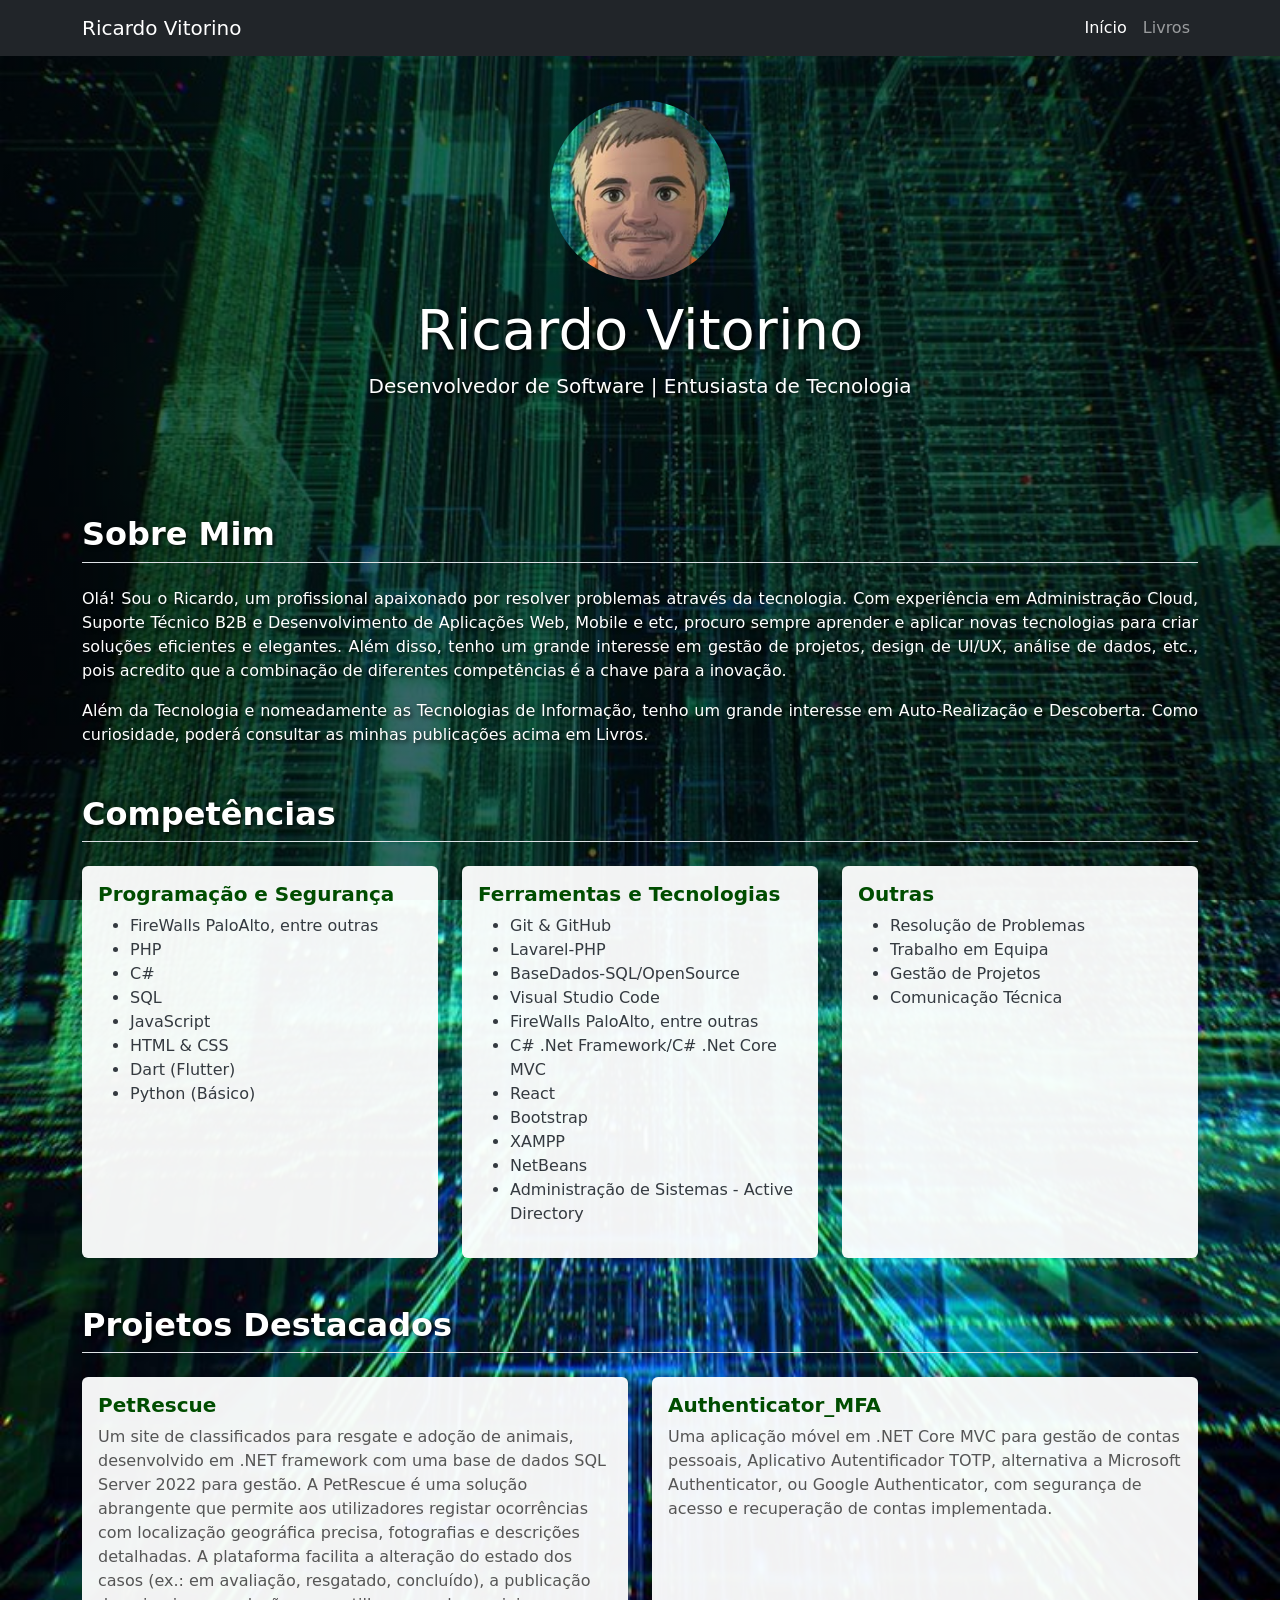
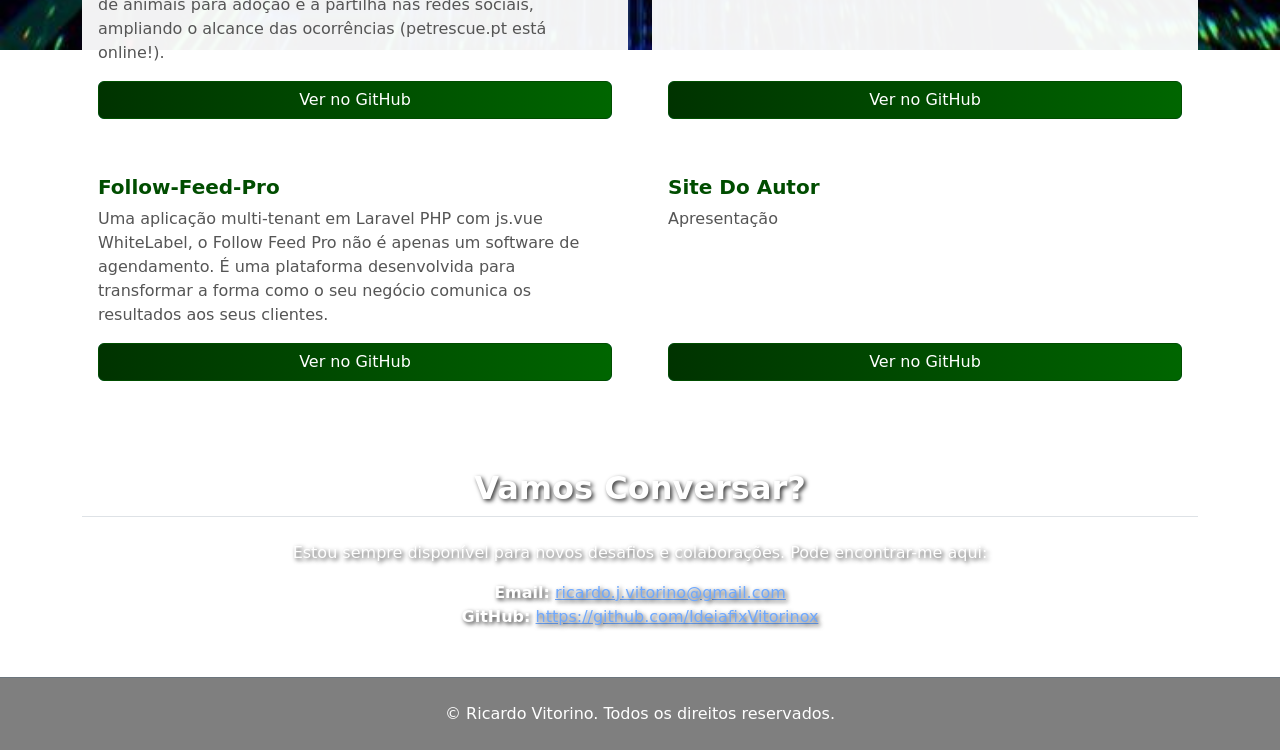
<file: index.html>
<!DOCTYPE html>
<html lang="pt">
<head>
    <meta charset="UTF-8">
    <meta name="viewport" content="width=device-width, initial-scale=1.0">
    <title>Ricardo Vitorino - Portfólio</title>
    <!-- Inclui o Bootstrap via CDN (que estaria no header.php) -->
    <link href="https://cdn.jsdelivr.net/npm/bootstrap@5.3.0/dist/css/bootstrap.min.css" rel="stylesheet">
    <link rel="stylesheet" href="style.css">
</head>
<body>

    <nav class="navbar navbar-expand-lg navbar-dark bg-dark fixed-top">
        <div class="container">
            <a class="navbar-brand" href="index.html">Ricardo Vitorino</a>
            <div class="navbar-nav ms-auto">
                <a class="nav-link active" href="index.html">Início</a>
                <a class="nav-link" href="livros.html">Livros</a>
            </div>
        </div>
    </nav>

    <!-- ============================================ -->
    <!-- CABEÇALHO COM IMAGEM E TÍTULO                -->
    <!-- ============================================ -->
    <header class="text-center" style="padding-top: 100px; padding-bottom: 50px;">
        <div class="container">
            <img src="imagens/foto.jpg" class="img-fluid rounded-circle mb-3" alt="Foto de Ricardo Vitorino" style="width: 180px; height: 180px; object-fit: cover;">
            <h1 class="display-4">Ricardo Vitorino</h1>
            <p class="lead">Desenvolvedor de Software | Entusiasta de Tecnologia</p>
        </div>
    </header>

    <!-- ============================================ -->
    <!-- CONTEÚDO PRINCIPAL DA PÁGINA                 -->
    <!-- ============================================ -->
    <main class="container my-5">

        <!-- Secção "Sobre Mim" -->
        <section id="sobre" class="mb-5">
            <h2 class="border-bottom pb-2 mb-4">Sobre Mim</h2>
            <p class="text-justify">
                Olá! Sou o Ricardo, um profissional apaixonado por resolver problemas através da tecnologia. Com experiência em Administração Cloud, Suporte Técnico B2B e Desenvolvimento de Aplicações Web, Mobile e etc, procuro sempre aprender e aplicar novas tecnologias para criar soluções eficientes e elegantes. Além disso, tenho um grande interesse em gestão de projetos, design de UI/UX, análise de dados, etc., pois acredito que a combinação de diferentes competências é a chave para a inovação.
            </p>
            <p class="text-justify">
                Além da Tecnologia e nomeadamente as Tecnologias de Informação, tenho um grande interesse em Auto-Realização e Descoberta. Como curiosidade, poderá consultar as minhas publicações acima em Livros.
            </p>
        </section>

        <!-- Secção "Competências" -->
        <section id="competencias" class="mb-5">
            <h2 class="border-bottom pb-2 mb-4">Competências</h2>
            <div class="row">
                <!-- Coluna de Programação -->
                <div class="col-md-4">
                    <div class="card h-100">
                        <div class="card-body">
                            <h5 class="card-title">Programação e Segurança</h5>
                            <ul>
                                <li>FireWalls PaloAlto, entre outras</li>
                                <li>PHP</li>
                                <li>C#</li>
                                <li>SQL</li>
                                <li>JavaScript</li>
                                <li>HTML & CSS</li>
                                <li>Dart (Flutter)</li>
                                <li>Python (Básico)</li>
                            </ul>
                        </div>
                    </div>
                </div>
                <!-- Coluna de Ferramentas e Tecnologias -->
                <div class="col-md-4">
                    <div class="card h-100">
                        <div class="card-body">
                            <h5 class="card-title">Ferramentas e Tecnologias</h5>
                            <ul>
                                <li>Git & GitHub</li>
                                <li>Lavarel-PHP</li>
                                <li>BaseDados-SQL/OpenSource</li>
                                <li>Visual Studio Code</li>
                                <li>FireWalls PaloAlto, entre outras</li>
                                <li>C# .Net Framework/C# .Net Core MVC</li>
                                <li>React</li>
                                <li>Bootstrap</li>
                                <li>XAMPP</li>
                                <li>NetBeans</li>
                                <li>Administração de Sistemas - Active Directory</li>
                            </ul>
                        </div>
                    </div>
                </div>
                <!-- Coluna de Outras Competências -->
                <div class="col-md-4">
                     <div class="card h-100">
                        <div class="card-body">
                            <h5 class="card-title">Outras</h5>
                            <ul>
                                <li>Resolução de Problemas</li>
                                <li>Trabalho em Equipa</li>
                                <li>Gestão de Projetos</li>
                                <li>Comunicação Técnica</li>
                            </ul>
                        </div>
                    </div>
                </div>
            </div>
        </section>

        <!-- Secção "Projetos" -->
        <section id="projetos" class="mb-5">
            <h2 class="border-bottom pb-2 mb-4">Projetos Destacados</h2>
            <div class="row">

                <!-- Projeto 1: PetRescue -->
                <div class="col-md-6 mb-4">
                    <div class="card h-100">
                        <div class="card-body d-flex flex-column">
                            <h5 class="card-title">PetRescue</h5>
                            <p class="card-text flex-grow-1">Um site de classificados para resgate e adoção de animais, desenvolvido em .NET framework com uma base de dados SQL Server 2022 para gestão. A PetRescue é uma solução abrangente que permite aos utilizadores registar ocorrências com localização geográfica precisa, fotografias e descrições detalhadas. A plataforma facilita a alteração do estado dos casos (ex.: em avaliação, resgatado, concluído), a publicação de animais para adoção e a partilha nas redes sociais, ampliando o alcance das ocorrências (petrescue.pt está online!).</p>
                            <a href="https://github.com/IdeiafixVitorinox/PetRescue" target="_blank" class="btn btn-primary mt-auto">
                                Ver no GitHub
                            </a>
                        </div>
                    </div>
                </div>

                <!-- Projeto 2: Authenticator_MFA -->
                <div class="col-md-6 mb-4">
                    <div class="card h-100">
                        <div class="card-body d-flex flex-column">
                            <h5 class="card-title">Authenticator_MFA</h5>
                            <p class="card-text flex-grow-1">Uma aplicação móvel em .NET Core MVC para gestão de contas pessoais, Aplicativo Autentificador TOTP, alternativa a Microsoft Authenticator, ou Google Authenticator, com segurança de acesso e recuperação de contas implementada.</p>
                            <a href="https://github.com/IdeiafixVitorinox/Authenticator_MFA" target="_blank" class="btn btn-primary mt-auto">
                                Ver no GitHub
                            </a>
                        </div>
                    </div>
                </div>

                <!-- Projeto 3: Follow-Feed-Pro -->
                <div class="col-md-6 mb-4">
                    <div class="card h-100">
                        <div class="card-body d-flex flex-column">
                            <h5 class="card-title">Follow-Feed-Pro</h5>
                            <p class="card-text flex-grow-1">Uma aplicação multi-tenant em Laravel PHP com js.vue WhiteLabel, o Follow Feed Pro não é apenas um software de agendamento. É uma plataforma desenvolvida para transformar a forma como o seu negócio comunica os resultados aos seus clientes.</p>
                            <a href="https://github.com/IdeiafixVitorinox/follow-feed-pro" target="_blank" class="btn btn-primary mt-auto">
                                Ver no GitHub
                            </a>
                        </div>
                    </div>
                </div>

                <!-- Projeto 4: Site Do Autor -->
                <div class="col-md-6 mb-4">
                    <div class="card h-100">
                        <div class="card-body d-flex flex-column">
                            <h5 class="card-title">Site Do Autor</h5>
                            <p class="card-text flex-grow-1">Apresentação</p>
                            <a href="https://github.com/IdeiafixVitorinox/" target="_blank" class="btn btn-primary mt-auto">
                                Ver no GitHub
                            </a>
                        </div>
                    </div>
                </div>

            </div>
        </section>

        <!-- Secção "Contacto" -->
        <section id="contacto" class="text-center">
             <h2 class="border-bottom pb-2 mb-4">Vamos Conversar?</h2>
             <p>Estou sempre disponível para novos desafios e colaborações. Pode encontrar-me aqui:</p>
             <p>
                 <strong>Email:</strong> <a href="mailto:ricardo.j.vitorino@gmail.com">ricardo.j.vitorino@gmail.com</a><br>
                 <strong>GitHub:</strong> <a href="https://github.com/IdeiafixVitorinox" target="_blank">https://github.com/IdeiafixVitorinox</a>
             </p>
        </section>

    </main>

    <!-- Rodapé (o que estaria no footer.php) -->
    <footer class="text-center py-4 text-white border-top border-secondary">
        <p class="mb-0">&copy; Ricardo Vitorino. Todos os direitos reservados.</p>
    </footer>

    <!-- Bootstrap JS (que estaria no footer.php) -->
    <script src="https://cdn.jsdelivr.net/npm/bootstrap@5.3.0/dist/js/bootstrap.bundle.min.js"></script>
</body>
</html>
</file>
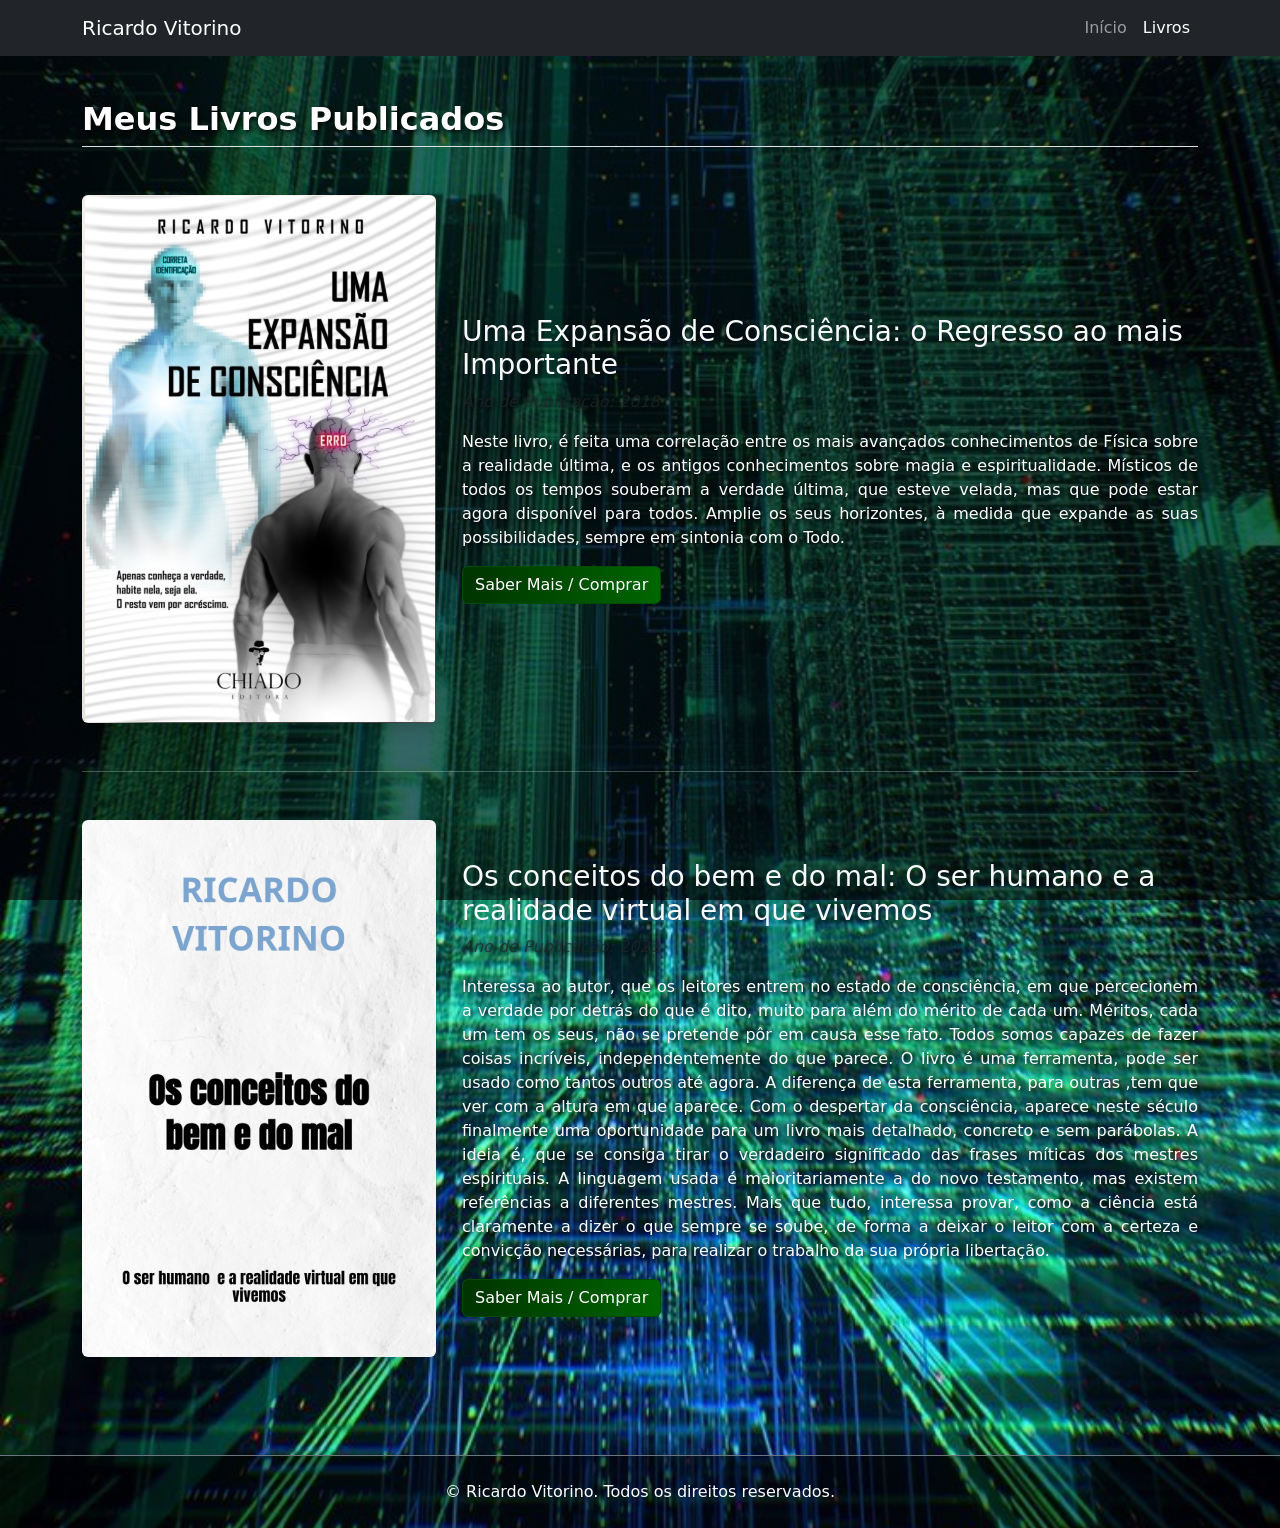
<file: livros.html>
<!DOCTYPE html>
<html lang="pt">
<head>
    <meta charset="UTF-8">
    <meta name="viewport" content="width=device-width, initial-scale=1.0">
    <title>Meus Livros Publicados - Ricardo Vitorino</title>
    <link href="https://cdn.jsdelivr.net/npm/bootstrap@5.3.0/dist/css/bootstrap.min.css" rel="stylesheet">
    <link rel="stylesheet" href="style.css">
</head>
<body>

    <!-- Menu de Navegação -->
    <nav class="navbar navbar-expand-lg navbar-dark bg-dark fixed-top">
        <div class="container">
            <a class="navbar-brand" href="index.html">Ricardo Vitorino</a>
            <div class="navbar-nav ms-auto">
                <a class="nav-link" href="index.html">Início</a>
                <a class="nav-link active" href="livros.html">Livros</a>
            </div>
        </div>
    </nav>

    <!-- CONTEÚDO PRINCIPAL DA PÁGINA DE LIVROS -->
    <main class="container" style="padding-top: 100px; padding-bottom: 50px;">

        <h2 class="border-bottom pb-2 mb-5">Meus Livros Publicados</h2>

        <!-- LIVRO 1 -->
        <div class="row mb-5 align-items-center">
            <div class="col-md-4">
                <img src="imagens/uma_expansao_consciencia.png" class="img-fluid rounded shadow" alt="Capa do Livro 1">
            </div>
            <div class="col-md-8">
                <h3>Uma Expansão de Consciência: o Regresso ao mais Importante</h3>
                <p class="text-muted"><em>Ano de Publicação: 2018</em></p>
                <p class="text-justify">
                    Neste livro, é feita uma correlação entre os mais avançados conhecimentos de Física sobre a realidade última, e os antigos conhecimentos sobre magia e espiritualidade. Místicos de todos os tempos souberam a verdade última, que esteve velada, mas que pode estar agora disponível para todos. Amplie os seus horizontes, à medida que expande as suas possibilidades, sempre em sintonia com o Todo.
                </p>
                <a href="https://www.atlanticbookshop.pt/palavras-soltas/uma-expansao-de-consciencia-o-regresso-ao-mais-importante" target="_blank" class="btn btn-primary">
                    Saber Mais / Comprar
                </a>
            </div>
        </div>

        <hr class="my-5">

        <!-- LIVRO 2 -->
        <div class="row mb-5 align-items-center">
            <div class="col-md-4">
                <img src="imagens/os_conceitos_do_bem_e_do_mal.png" class="img-fluid rounded shadow" alt="Capa do Livro 2">
            </div>
            <div class="col-md-8">
                <h3>Os conceitos do bem e do mal: O ser humano e a realidade virtual em que vivemos</h3>
                <p class="text-muted"><em>Ano de Publicação: 2021</em></p>
                <p class="text-justify">
                    Interessa ao autor, que os leitores entrem no estado de consciência, em que percecionem a verdade por detrás do que é dito, muito para além do mérito de cada um. Méritos, cada um tem os seus, não se pretende pôr em causa esse fato. Todos somos capazes de fazer coisas incríveis, independentemente do que parece.
                    O livro é uma ferramenta, pode ser usado como tantos outros até agora. A diferença de esta ferramenta, para outras ,tem que ver com a altura em que aparece. Com o despertar da consciência, aparece neste século finalmente uma oportunidade para um livro mais detalhado, concreto e sem parábolas.
                    A ideia é, que se consiga tirar o verdadeiro significado das frases míticas dos mestres espirituais. A linguagem usada é maioritariamente a do novo testamento, mas existem referências a diferentes mestres.
                    Mais que tudo, interessa provar, como a ciência está claramente a dizer o que sempre se soube, de forma a deixar o leitor com a certeza e convicção necessárias, para realizar o trabalho da sua própria libertação.
                </p>
                <a href="http://pt.selfpub.chiadobooks.com/books/266882" target="_blank" class="btn btn-primary">
                    Saber Mais / Comprar
                </a>
            </div>
        </div>

    </main>

    <footer class="text-center py-4 text-white border-top border-secondary">
    <p class="mb-0">&copy; Ricardo Vitorino. Todos os direitos reservados.</p>
</footer>

    <script src="https://cdn.jsdelivr.net/npm/bootstrap@5.3.0/dist/js/bootstrap.bundle.min.js"></script>
</body>
</html>
</file>
<file: style.css>
/* style.css */

/* --- CONFIGURAÇÃO GERAL DO CORPO DA PÁGINA --- */
body {
    /* Camada de cor preta semi-transparente por cima da imagem para escurecer o fundo */
    background-image: 
        linear-gradient(rgba(0, 0, 0, 0.6), rgba(0, 0, 0, 0.6)), 
        url('imagens/fundo.jpg'); /* <-- Confirme se o nome do ficheiro está correto */

    /* Propriedades para garantir que a imagem de fundo se comporta bem */
    background-size: cover;
    background-repeat: no-repeat;
    background-position: center center;
    background-attachment: fixed;

    /* Define a cor PADRÃO do texto para um branco suave. Afeta todo o texto que não tenha outra regra. */
    color: #f8f9fa; 
}


/* --- ESTILOS PARA TEXTOS DIRETAMENTE SOBRE O FUNDO (HEADER, SOBRE MIM, ETC.) --- */
/* Esta é a regra principal que vai resolver o seu problema */
header .display-4,
header .lead,
main h2,
main p {
    color: #ffffff; /* Garante que todos estes textos são brancos */
    text-shadow: 2px 2px 4px rgba(0, 0, 0, 0.8); /* Adiciona sombra para máxima legibilidade */
}

/* Ajuste fino para os títulos das secções para se destacarem mais */
main h2 {
    font-weight: bold;
}


/* --- ESTILOS PARA O CONTEÚDO DENTRO DOS CARTÕES BRANCOS --- */
.card {
    background-color: rgba(255, 255, 255, 0.95);
    border: none;
}

/* Cor para o texto normal dentro dos cartões */
.card-body, .card-body ul li, .card-text {
    color: #343a40; /* Cinzento escuro */
    text-shadow: none;
}

/* Cor de destaque para os TÍTULOS dos cartões */
.card-title {
    color: #004d00; /* Verde escuro tecnológico */
    font-weight: bold;
    text-shadow: none; /* Remove a sombra de texto aqui dentro */
}

/* --- AJUSTES FINAIS PARA LINKS --- */
a {
    color: #6ea8fe; /* Um azul claro que contrasta bem */
}

/* 
 * Ajuste para o texto de descrição nos cartões de projeto
 * para garantir a legibilidade.
*/
.card-text {
    color: #555; /* Um cinzento mais escuro e bem legível */
}

/*
 * Personalização dos botões primários (btn-primary)
*/
.btn-primary {
    /* Cor de fundo com um gradiente verde escuro */
    background-image: linear-gradient(to right, #003300, #006600);
    
    /* Cor da borda */
    border-color: #004d00;
    
    /* Garante que o texto dentro do botão é branco */
    color: #ffffff;
}

/* 
 * Efeito visual quando passamos o rato por cima do botão (hover)
 * Torna o gradiente um pouco mais claro.
*/
.btn-primary:hover {
    background-image: linear-gradient(to right, #004d00, #008000);
    border-color: #006600;
    color: #ffffff;
}

/*
 * Criamos a nossa própria classe 'text-justify' porque
 * o Bootstrap moderno já não a inclui.
*/
.text-justify {
    text-align: justify;
}

footer {
    background-color: rgba(0, 0, 0, 0.5);
}
</file>
